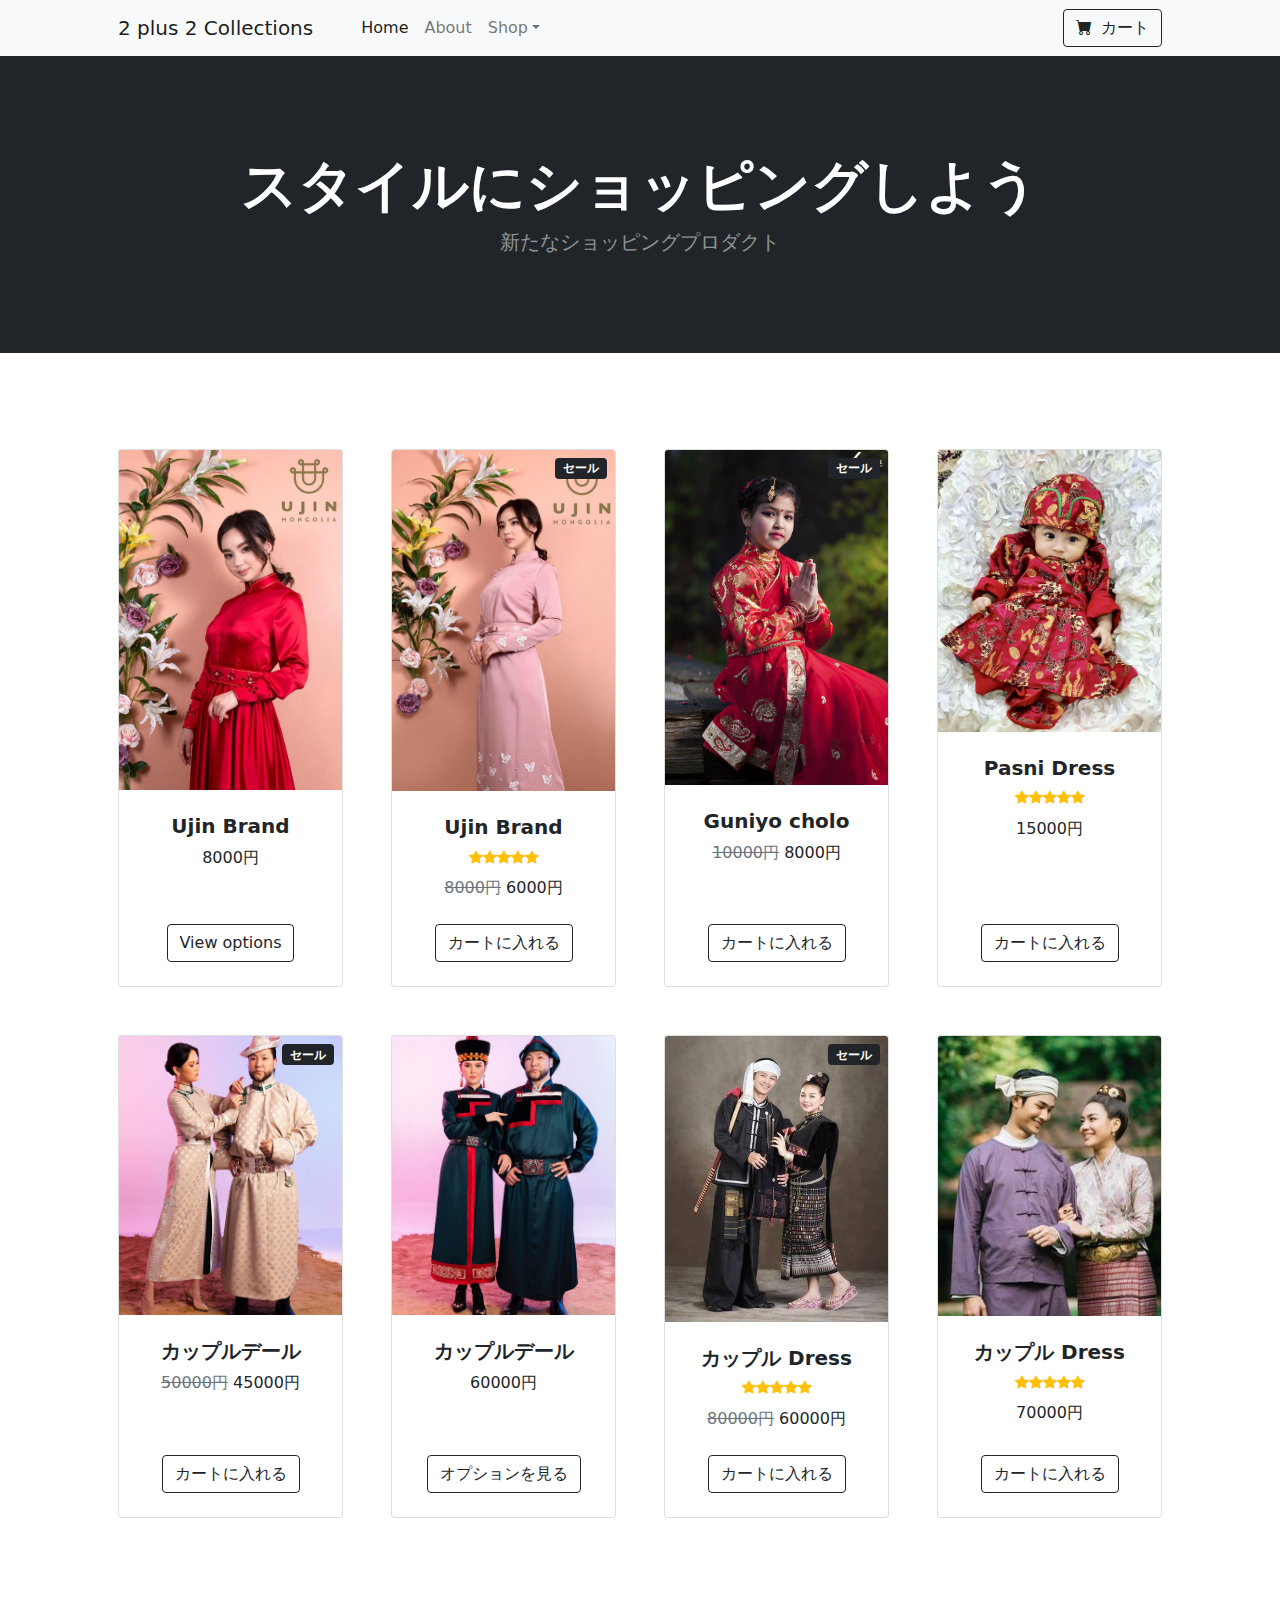
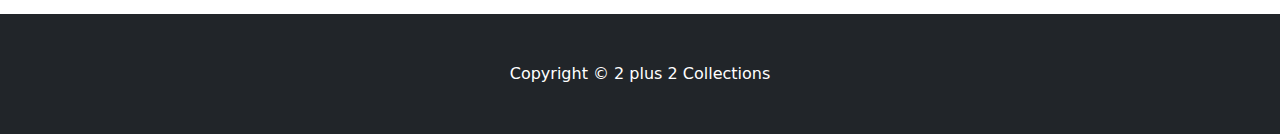
<file: 2Plus2CollectionShop/index.html>
<!DOCTYPE html>
<html lang="en">
    <head>
        <meta charset="utf-8" />
        <meta name="viewport" content="width=device-width, initial-scale=1, shrink-to-fit=no" />
        <meta name="description" content="" />
        <meta name="author" content="" />
        <title>2 Plus 2 Collection Shop</title>
        <!-- Favicon-->
        <link rel="icon" type="image/x-icon" href="assets/favicon.ico" />
        <!-- Bootstrap icons-->
        <link href="https://cdn.jsdelivr.net/npm/bootstrap-icons@1.5.0/font/bootstrap-icons.css" rel="stylesheet" />
        <!-- Core theme CSS (includes Bootstrap)-->
        <link href="css/styles.css" rel="stylesheet" />
    </head>
    <body>
        <!-- Navigation-->
        <nav class="navbar navbar-expand-lg navbar-light bg-light">
            <div class="container px-4 px-lg-5">
                <a class="navbar-brand" href="file:///C:/Users/KUNWARBIPIN/Desktop/sotsugyo/2Plus2Collections/index.html#page-top">2 plus 2 Collections </a>
                <button class="navbar-toggler" type="button" data-bs-toggle="collapse" data-bs-target="#navbarSupportedContent" aria-controls="navbarSupportedContent" aria-expanded="false" aria-label="Toggle navigation"><span class="navbar-toggler-icon"></span></button>
                <div class="collapse navbar-collapse" id="navbarSupportedContent">
                    <ul class="navbar-nav me-auto mb-2 mb-lg-0 ms-lg-4">
                        <li class="nav-item"><a class="nav-link active" aria-current="page" href="#!">Home</a></li>
                        <li class="nav-item"><a class="nav-link" href="#!">About</a></li>
                        <li class="nav-item dropdown">
                            <a class="nav-link dropdown-toggle" id="navbarDropdown" href="#" role="button" data-bs-toggle="dropdown" aria-expanded="false">Shop</a>
                            <ul class="dropdown-menu" aria-labelledby="navbarDropdown">
                                <li><a class="dropdown-item" href="#!">すべての商品</a></li>
                                <li><hr class="dropdown-divider" /></li>
                                <li><a class="dropdown-item" href="#!">人気商品</a></li>
                                <li><a class="dropdown-item" href="#!">新発売商品</a></li>
                            </ul>
                        </li>
                    </ul>
                    <form class="d-flex">
                        <button class="btn btn-outline-dark" type="submit">
                            <i class="bi-cart-fill me-1"></i>
                            カート
                        </button>
                    </form>
                </div>
            </div>
        </nav>
        <!-- Header-->
        <header class="bg-dark py-5">
            <div class="container px-4 px-lg-5 my-5">
                <div class="text-center text-white">
                    <h1 class="display-4 fw-bolder">スタイルにショッピングしよう</h1>
                    <p class="lead fw-normal text-white-50 mb-0">新たなショッピングプロダクト</p>
                </div>
            </div>
        </header>
        <!-- Section-->
        <section class="py-5">
            <div class="container px-4 px-lg-5 mt-5">
                <div class="row gx-4 gx-lg-5 row-cols-2 row-cols-md-3 row-cols-xl-4 justify-content-center">
                    <div class="col mb-5">
                        <div class="card h-100">
                            <!-- Product image-->
                            <img class="168361151_804484396838258_3304544983562891437_n" src="assets/img/186479528_826069798013051_7332975038350898162_n.jpg" alt="..." />
                            <!-- Product details-->
                            <div class="card-body p-4">
                                <div class="text-center">
                                    <!-- Product name-->
                                    <h5 class="fw-bolder">Ujin Brand</h5>
                                    <!-- Product price-->
                                    8000円
                                </div>
                            </div>
                            <!-- Product actions-->
                            <div class="card-footer p-4 pt-0 border-top-0 bg-transparent">
                                <div class="text-center"><a class="btn btn-outline-dark mt-auto" href="#">View options</a></div>
                            </div>
                        </div>
                    </div>
                    <div class="col mb-5">
                        <div class="card h-100">
                            <!-- Sale badge-->
                            <div class="badge bg-dark text-white position-absolute" style="top: 0.5rem; right: 0.5rem">セール</div>
                            <!-- Product image-->
                            <img class="card-img-top" src="assets/img/183291801_822335331719831_5626132166713023029_n.jpg" alt="..." />
                            <!-- Product details-->
                            <div class="card-body p-4">
                                <div class="text-center">
                                    <!-- Product name-->
                                    <h5 class="fw-bolder">Ujin Brand</h5>
                                    <!-- Product reviews-->
                                    <div class="d-flex justify-content-center small text-warning mb-2">
                                        <div class="bi-star-fill"></div>
                                        <div class="bi-star-fill"></div>
                                        <div class="bi-star-fill"></div>
                                        <div class="bi-star-fill"></div>
                                        <div class="bi-star-fill"></div>
                                    </div>
                                    <!-- Product price-->
                                    <span class="text-muted text-decoration-line-through">8000円</span>
                                    6000円
                                </div>
                            </div>
                            <!-- Product actions-->
                            <div class="card-footer p-4 pt-0 border-top-0 bg-transparent">
                                <div class="text-center"><a class="btn btn-outline-dark mt-auto" href="#">カートに入れる</a></div>
                            </div>
                        </div>
                    </div>
                    <div class="col mb-5">
                        <div class="card h-100">
                            <!-- Sale badge-->
                            <div class="badge bg-dark text-white position-absolute" style="top: 0.5rem; right: 0.5rem">セール</div>
                            <!-- Product image-->
                            <img class="card-img-top" src="assets/img/23926457_1937936323124711_6964485042134842675_o.jpg" alt="..." />
                            <!-- Product details-->
                            <div class="card-body p-4">
                                <div class="text-center">
                                    <!-- Product name-->
                                    <h5 class="fw-bolder">Guniyo cholo</h5>
                                    <!-- Product price-->
                                    <span class="text-muted text-decoration-line-through">10000円</span>
                                    8000円
                                </div>
                            </div>
                            <!-- Product actions-->
                            <div class="card-footer p-4 pt-0 border-top-0 bg-transparent">
                                <div class="text-center"><a class="btn btn-outline-dark mt-auto" href="#">カートに入れる</a></div>
                            </div>
                        </div>
                    </div>
                    <div class="col mb-5">
                        <div class="card h-100">
                            <!-- Product image-->
                            <img class="card-img-top" src="assets/img/2dcac37423510e3976ade3bed7651c1a.jpg" alt="..." />
                            <!-- Product details-->
                            <div class="card-body p-4">
                                <div class="text-center">
                                    <!-- Product name-->
                                    <h5 class="fw-bolder">Pasni Dress</h5>
                                    <!-- Product reviews-->
                                    <div class="d-flex justify-content-center small text-warning mb-2">
                                        <div class="bi-star-fill"></div>
                                        <div class="bi-star-fill"></div>
                                        <div class="bi-star-fill"></div>
                                        <div class="bi-star-fill"></div>
                                        <div class="bi-star-fill"></div>
                                    </div>
                                    <!-- Product price-->
                                    15000円
                                </div>
                            </div>
                            <!-- Product actions-->
                            <div class="card-footer p-4 pt-0 border-top-0 bg-transparent">
                                <div class="text-center"><a class="btn btn-outline-dark mt-auto" href="#">カートに入れる</a></div>
                            </div>
                        </div>
                    </div>
                    <div class="col mb-5">
                        <div class="card h-100">
                            <!-- Sale badge-->
                            <div class="badge bg-dark text-white position-absolute" style="top: 0.5rem; right: 0.5rem">セール</div>
                            <!-- Product image-->
                            <img class="card-img-top" src="assets/img/196992542_1610771729131080_7314339674090327951_n.jpg" alt="..." />
                            <!-- Product details-->
                            <div class="card-body p-4">
                                <div class="text-center">
                                    <!-- Product name-->
                                    <h5 class="fw-bolder">カップルデール</h5>
                                    <!-- Product price-->
                                    <span class="text-muted text-decoration-line-through">50000円</span>
                                    45000円
                                </div>
                            </div>
                            <!-- Product actions-->
                            <div class="card-footer p-4 pt-0 border-top-0 bg-transparent">
                                <div class="text-center"><a class="btn btn-outline-dark mt-auto" href="#">カートに入れる</a></div>
                            </div>
                        </div>
                    </div>
                    <div class="col mb-5">
                        <div class="card h-100">
                            <!-- Product image-->
                            <img class="card-img-top" src="assets/img/197441106_1610772022464384_5861330540485502608_n.jpg" alt="..." />
                            <!-- Product details-->
                            <div class="card-body p-4">
                                <div class="text-center">
                                    <!-- Product name-->
                                    <h5 class="fw-bolder">カップルデール</h5>
                                    <!-- Product price-->
                                    60000円
                                </div>
                            </div>
                            <!-- Product actions-->
                            <div class="card-footer p-4 pt-0 border-top-0 bg-transparent">
                                <div class="text-center"><a class="btn btn-outline-dark mt-auto" href="#">オプションを見る</a></div>
                            </div>
                        </div>
                    </div>
                    <div class="col mb-5">
                        <div class="card h-100">
                            <!-- Sale badge-->
                            <div class="badge bg-dark text-white position-absolute" style="top: 0.5rem; right: 0.5rem">セール</div>
                            <!-- Product image-->
                            <img class="card-img-top" src="assets/img/da7f0552ea511c5457e426b1f936a655.jpg" alt="..." />
                            <!-- Product details-->
                            <div class="card-body p-4">
                                <div class="text-center">
                                    <!-- Product name-->
                                    <h5 class="fw-bolder">カップル Dress</h5>
                                    <!-- Product reviews-->
                                    <div class="d-flex justify-content-center small text-warning mb-2">
                                        <div class="bi-star-fill"></div>
                                        <div class="bi-star-fill"></div>
                                        <div class="bi-star-fill"></div>
                                        <div class="bi-star-fill"></div>
                                        <div class="bi-star-fill"></div>
                                    </div>
                                    <!-- Product price-->
                                    <span class="text-muted text-decoration-line-through">80000円</span>
                                    60000円
                                </div>
                            </div>
                            <!-- Product actions-->
                            <div class="card-footer p-4 pt-0 border-top-0 bg-transparent">
                                <div class="text-center"><a class="btn btn-outline-dark mt-auto" href="#">カートに入れる</a></div>
                            </div>
                        </div>
                    </div>
                    <div class="col mb-5">
                        <div class="card h-100">
                            <!-- Product image-->
                            <img class="card-img-top" src="assets/img/fff9879627cce8e272e3010e8c5449ae.jpg" alt="..." />
                            <!-- Product details-->
                            <div class="card-body p-4">
                                <div class="text-center">
                                    <!-- Product name-->
                                    <h5 class="fw-bolder">カップル Dress</h5>
                                    <!-- Product reviews-->
                                    <div class="d-flex justify-content-center small text-warning mb-2">
                                        <div class="bi-star-fill"></div>
                                        <div class="bi-star-fill"></div>
                                        <div class="bi-star-fill"></div>
                                        <div class="bi-star-fill"></div>
                                        <div class="bi-star-fill"></div>
                                    </div>
                                    <!-- Product price-->
                                    70000円
                                </div>
                            </div>
                            <!-- Product actions-->
                            <div class="card-footer p-4 pt-0 border-top-0 bg-transparent">
                                <div class="text-center"><a class="btn btn-outline-dark mt-auto" href="#">カートに入れる</a></div>
                            </div>
                        </div>
                    </div>
                </div>
            </div>
        </section>
        <div class="select">

        </div>
        <!-- Footer-->
        <footer class="py-5 bg-dark">
            <div class="container"><p class="m-0 text-center text-white">Copyright &copy; 2 plus 2 Collections</p></div>
        </footer>
        <!-- Bootstrap core JS-->
        <script src="https://cdn.jsdelivr.net/npm/bootstrap@5.1.3/dist/js/bootstrap.bundle.min.js"></script>
        <!-- Core theme JS-->
        <script src="js/scripts.js"></script>
    </body>
</html>
</file>
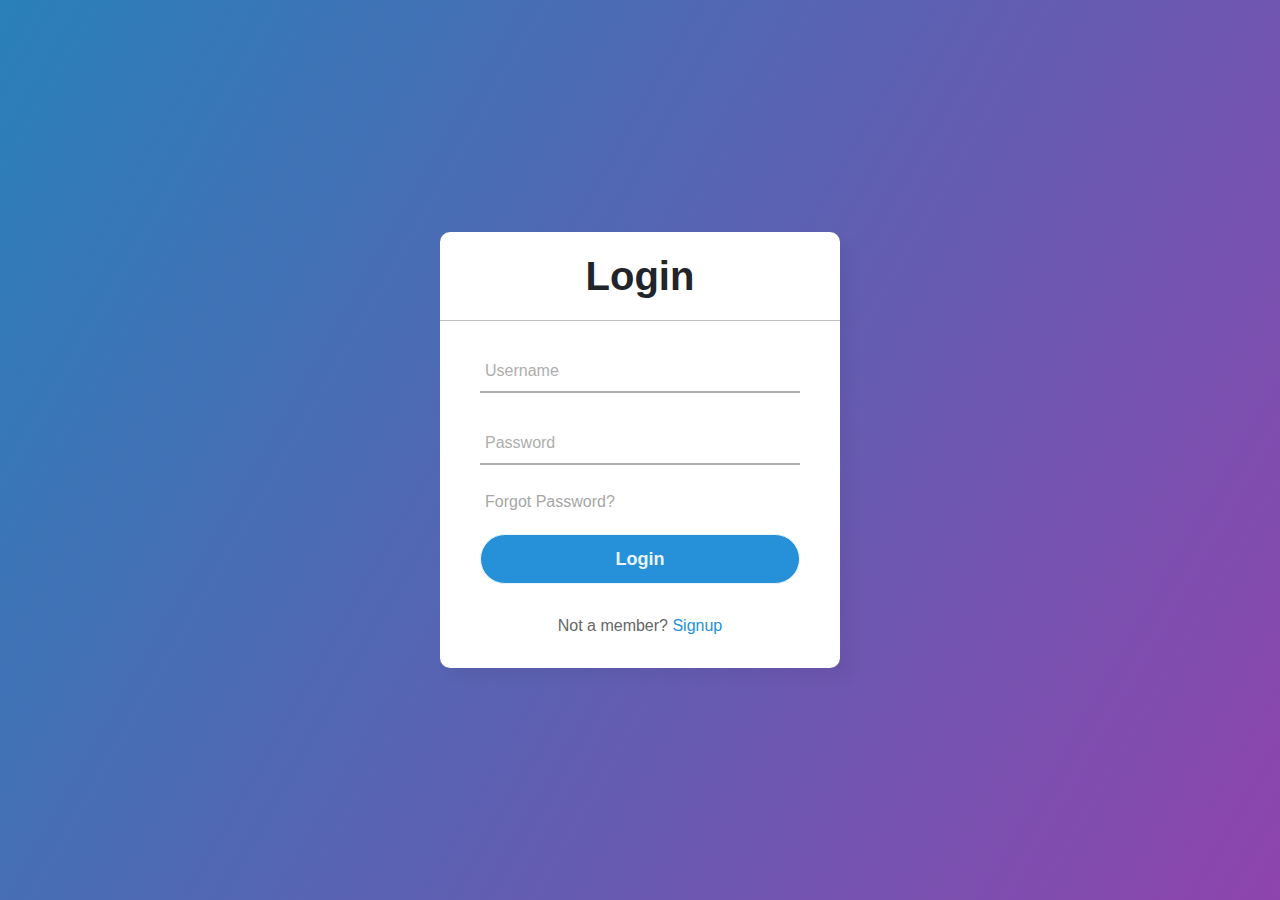
<file: 2Plus2Collections/login/login.html>
<!DOCTYPE html>
<!-- Coding By CodingNepal - youtube.com/codingnepal -->
<html lang="en" dir="ltr">
  <head>
    <meta charset="utf-8">
    <title>2Plus2CollectionsLogin</title>
    <link rel="stylesheet" href="style.css">
  </head>
  <body>
    <div class="center">
      <h1>Login</h1>
      <form method="post">
        <div class="txt_field">
          <input type="text" required>
          <span></span>
          <label>Username</label>
        </div>
        <div class="txt_field">
          <input type="password" required>
          <span></span>
          <label>Password</label>
        </div>
        <div class="pass">Forgot Password?</div>
        <input type="submit" value="Login">
        <div class="signup_link">
          Not a member? <a href="#">Signup</a>
        </div>
      </form>
    </div>

  </body>
</html>
</file>
